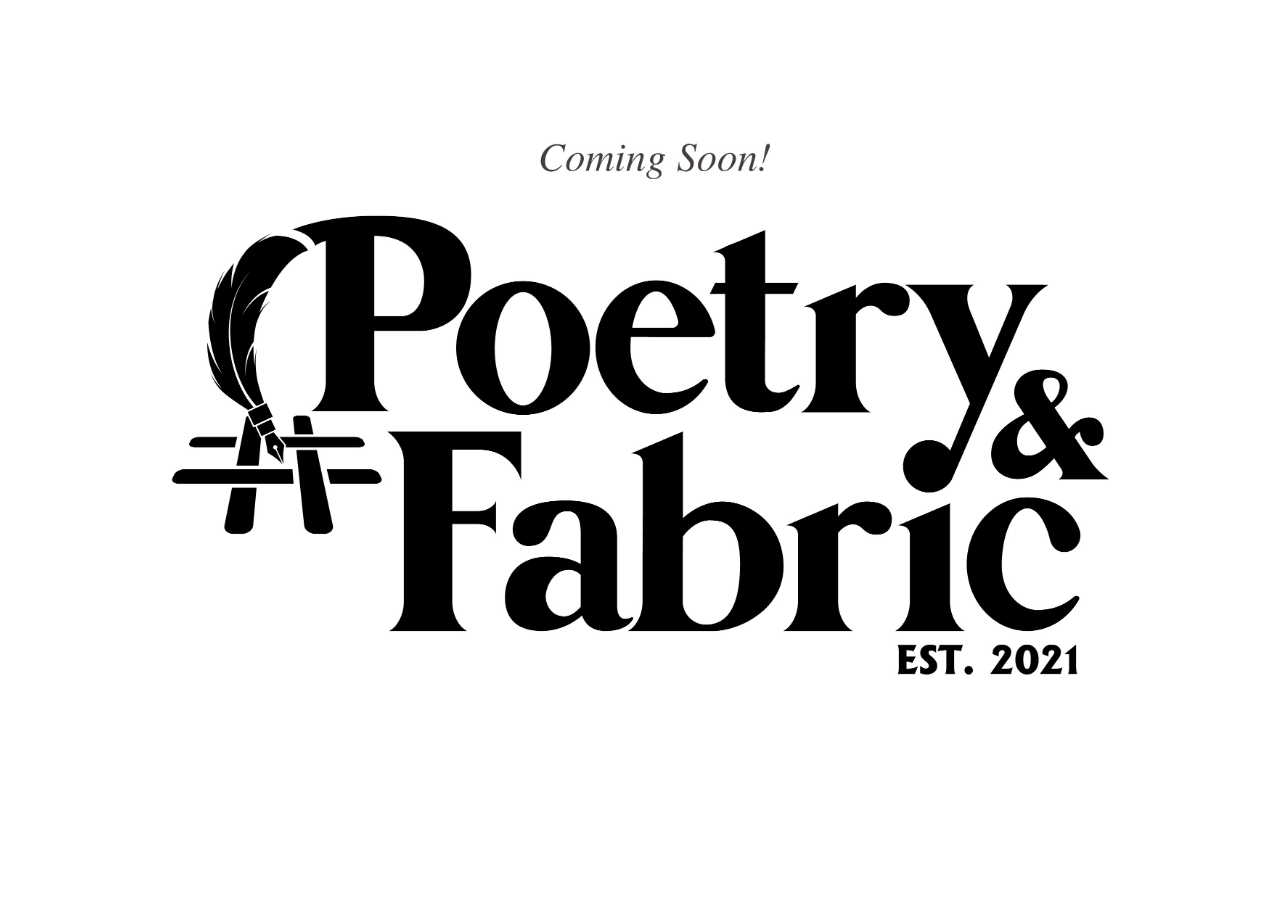
<file: index.html>
<!DOCTYPE html>
<html>
    <head>
        <meta name="viewport" content="width=device-width, initial-scale=1.0">
        <meta charset="utf-8">
        <link rel="stylesheet" href="css/bootstrap.min.css">
        <link rel="stylesheet" href="css/main.css">
        <link rel="stylesheet" href="https://cdnjs.cloudflare.com/ajax/libs/font-awesome/4.7.0/css/font-awesome.min.css">
        <link href="https://fonts.googleapis.com/css2?family=Source+Sans+Pro:wght@300;400&display=swap" rel="stylesheet">
    </head>

    <body>
        <div class="maincontent">
        </div>
    </body>
</html>
</file>
<file: css/main.css>
/* Main stylesheet */

/* fonts */
@font-face {
    font-family: Parisienne;
    src: url(../fonts/Parisienne-Regular.ttf);
}

@font-face {
    font-family: Roboto;
    src: url(../fonts/Roboto-Regular.ttf);
}

body, html {
    height: 100%;
    margin: 0;
}

/* Components */
.maincontent {
    height: 100%;
    background-image: url("../images/logo-black-edited.jpg");
    background-repeat: no-repeat;
    background-size: contain;
    background-position: center;
}
</file>
